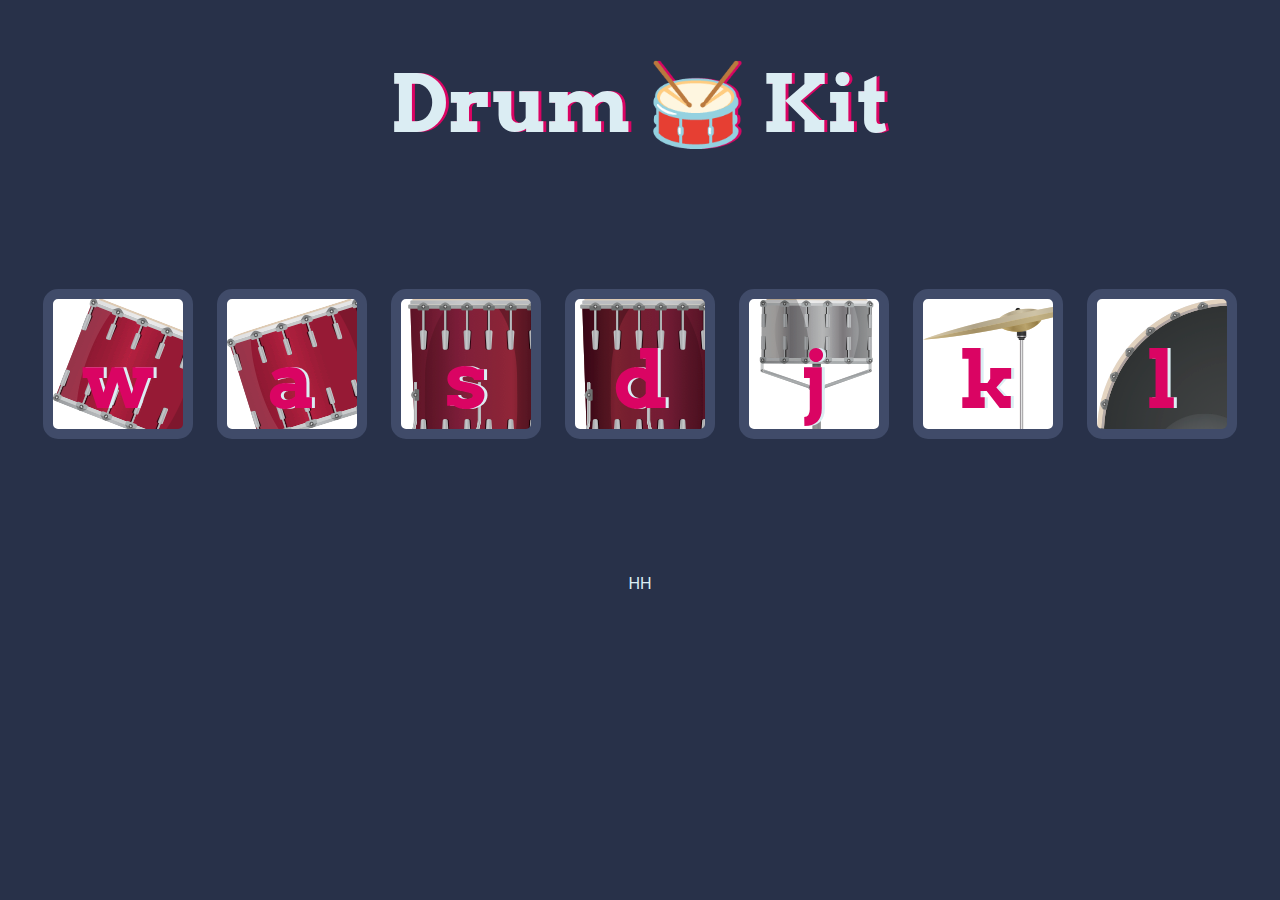
<file: Drum Kit/index.html>
<!DOCTYPE html>
<html lang="en" dir="ltr">
  <head>
    <meta charset="utf-8" />
    <title>Drum Kit</title>
    <link rel="stylesheet" href="styles.css" />
    <link
      href="https://fonts.googleapis.com/css?family=Arvo"
      rel="stylesheet"
    />
  </head>

  <body>
    <h1 id="title">Drum 🥁 Kit</h1>
    <div class="set">
      <button class="w drum">w</button>
      <button class="a drum">a</button>
      <button class="s drum">s</button>
      <button class="d drum">d</button>
      <button class="j drum">j</button>
      <button class="k drum">k</button>
      <button class="l drum">l</button>
    </div>

    <script src="index.js" charset="utf-8"></script>
  </body>
  <footer>HH</footer>
</html>
</file>
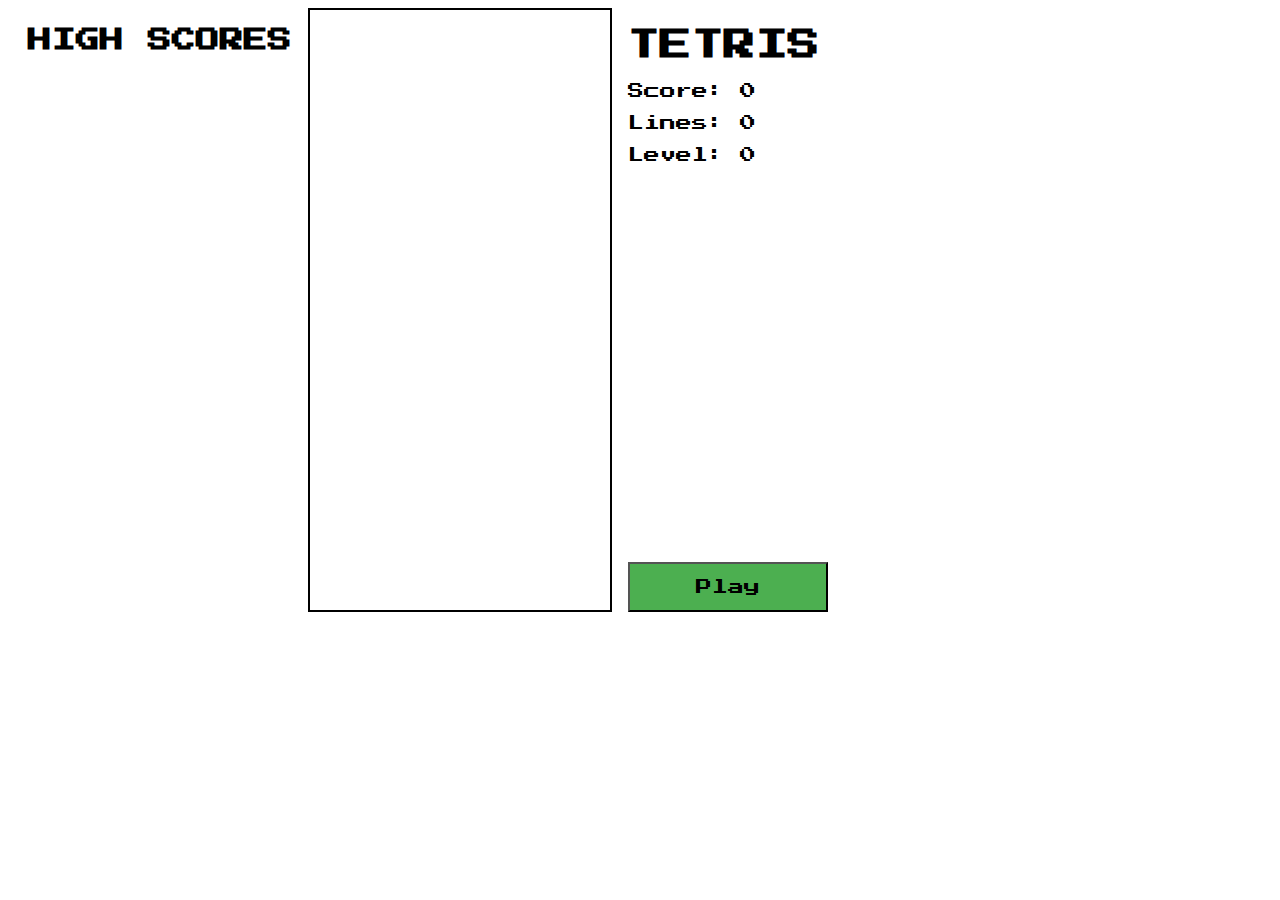
<file: Tetris/index.html>
<!DOCTYPE html>
<html lang="en">
  <head>
    <meta charset="UTF-8" />
    <meta name="viewport" content="width=device-width, initial-scale=1.0" />
    <link
      href="https://fonts.googleapis.com/css?family=Press+Start+2P"
      rel="stylesheet"
    />
    <link rel="stylesheet" href="styles.css" />
    <title>Document</title>
  </head>
  <body>
    <div class="grid">
      <div class="left-column">
        <h2>HIGH SCORES</h2>
        <ol id="highScores"></ol>
      </div>
      <canvas id="board" class="game-board"></canvas>
      <div class="right-column">
          <div>
              <h1>TETRIS</h1>
              <p>Score: <span id="score">0</span></p>
              <p>Lines: <span id="lines">0</span></p>
              <p>Level: <span id="level">0</span></p>
              <canvas id="next" class="next"></canvas>
          </div>
          <button onclick="play()" class="play-button">Play</button>
          
      </div>

    <script type="text/javascript" src="constants.js"></script>
    <script type="text/javascript" src="board.js"></script>
    <script type="text/javascript" src="piece.js"></script>
    <script type="text/javascript" src="main.js"></script>

    <!-- <script type="javascript" src="main1.js"></script>-->
  </body>
</html>
</file>
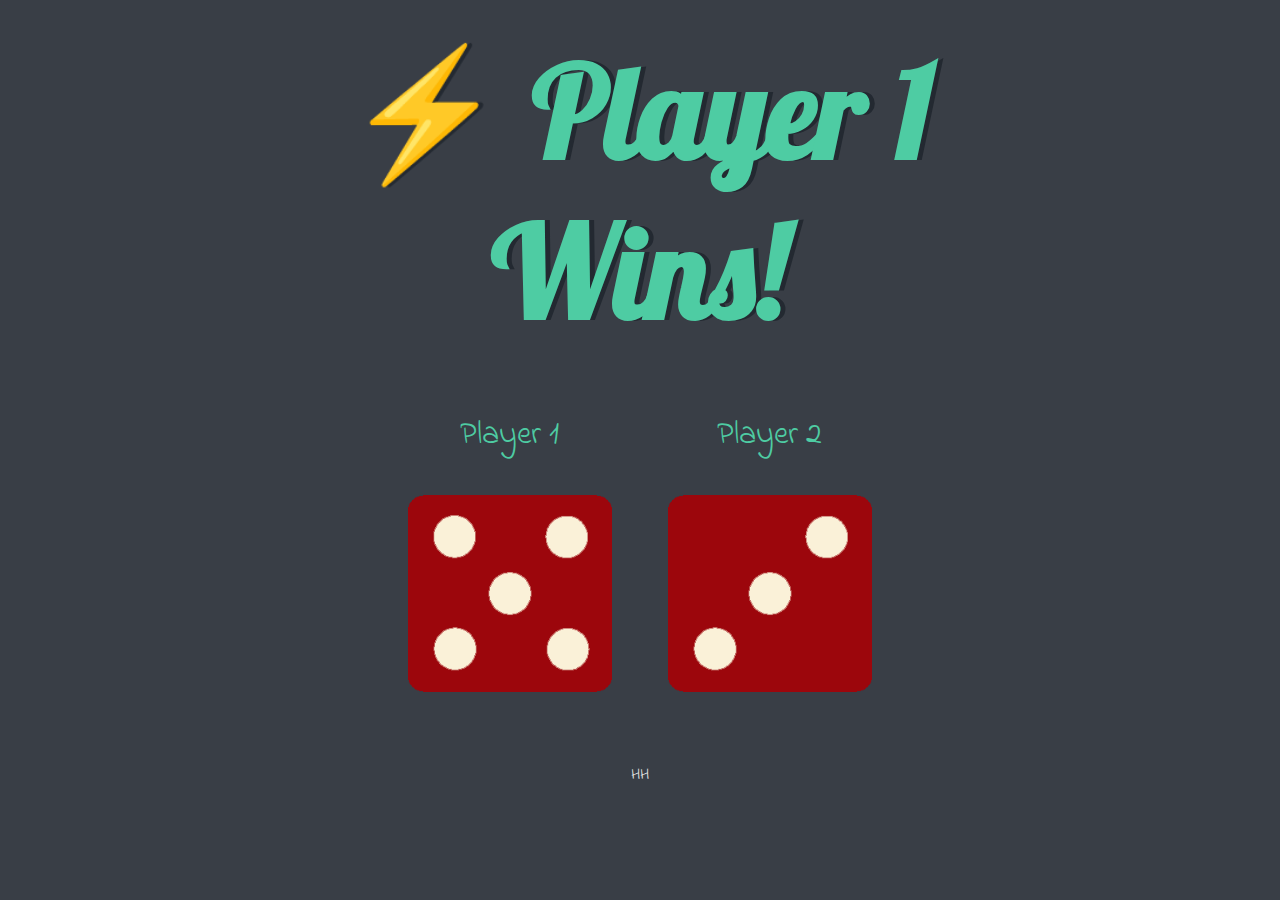
<file: Dicee/dicee.html>
<!DOCTYPE html>
<html lang="en" dir="ltr">
  <head>
    <meta charset="utf-8" />
    <title>Dicee</title>
    <link rel="stylesheet" href="styles.css" />
    <link
      href="https://fonts.googleapis.com/css?family=Indie+Flower|Lobster"
      rel="stylesheet"
    />
  </head>
  <body>
    <div class="container">
      <h1>Refresh Me</h1>

      <div class="dice">
        <p>Player 1</p>
        <img class="img1" src="images/dice6.png" />
      </div>

      <div class="dice">
        <p>Player 2</p>
        <img class="img2" src="images/dice6.png" />
      </div>
    </div>
    <script src="index.js" charset="utf-8"></script>
  </body>

  <footer>HH</footer>
</html>
</file>
<file: Drum Kit/styles.css>
body {
  text-align: center;
  background-color: #283149;
}

h1 {
  font-size: 5rem;
  color: #dbedf3;
  font-family: "Arvo", cursive;
  text-shadow: 3px 0 #da0463;
}

footer {
  color: #dbedf3;
  font-family: sans-serif;
}

.w {
  background-image: url("images/tom1.png");
}

.a {
  background-image: url("images/tom2.png");
}

.s {
  background-image: url("images/tom3.png");
}

.d {
  background-image: url("images/tom4.png");
}

.j {
  background-image: url("images/snare.png");
}

.k {
  background-image: url("images/crash.png");
}

.l {
  background-image: url("images/kick.png");
}

.set {
  margin: 10% auto;
}

.game-over {
  background-color: red;
  opacity: 0.8;
}

.pressed {
  box-shadow: 0 3px 4px 0 #dbedf3;
  opacity: 0.5;
}

.red {
  color: red;
}

.drum {
  outline: none;
  border: 10px solid #404b69;
  font-size: 5rem;
  font-family: "Arvo", cursive;
  line-height: 2;
  font-weight: 900;
  color: #da0463;
  text-shadow: 3px 0 #dbedf3;
  border-radius: 15px;
  display: inline-block;
  width: 150px;
  height: 150px;
  text-align: center;
  margin: 10px;
  background-color: white;
}
</file>
<file: Tetris/styles.css>
* {
  font-family: "Press Start 2P", cursive;
}

.grid {
  display: grid;
  grid-template-columns: 320px 200px;
}

.right-column {
  display: flex;
  flex-direction: column;
  justify-content: space-between;
}

.game-board {
  border: solid 2px;
}

.play-button {
  background-color: #4caf50;
  font-size: 16px;
  padding: 15px 30px;
  cursor: pointer;
}

.grid {
  display: grid;
  grid-template-columns: 300px 320px 200px;
}

.left-column {
  display: flex;
  flex-direction: column;
  margin-left: 20px;
}
</file>
<file: Dicee/styles.css>
.container {
  width: 70%;
  margin: auto;
  text-align: center;
}

.dice {
  text-align: center;
  display: inline-block;

}

body {
  background-color: #393E46;
}

h1 {
  margin: 30px;
  font-family: 'Lobster', cursive;
  text-shadow: 5px 0 #232931;
  font-size: 8rem;
  color: #4ECCA3;
}

p {
  font-size: 2rem;
  color: #4ECCA3;
  font-family: 'Indie Flower', cursive;
}

img {
  width: 80%;
}

footer {
  margin-top: 5%;
  color: #EEEEEE;
  text-align: center;
  font-family: 'Indie Flower', cursive;

}
</file>
